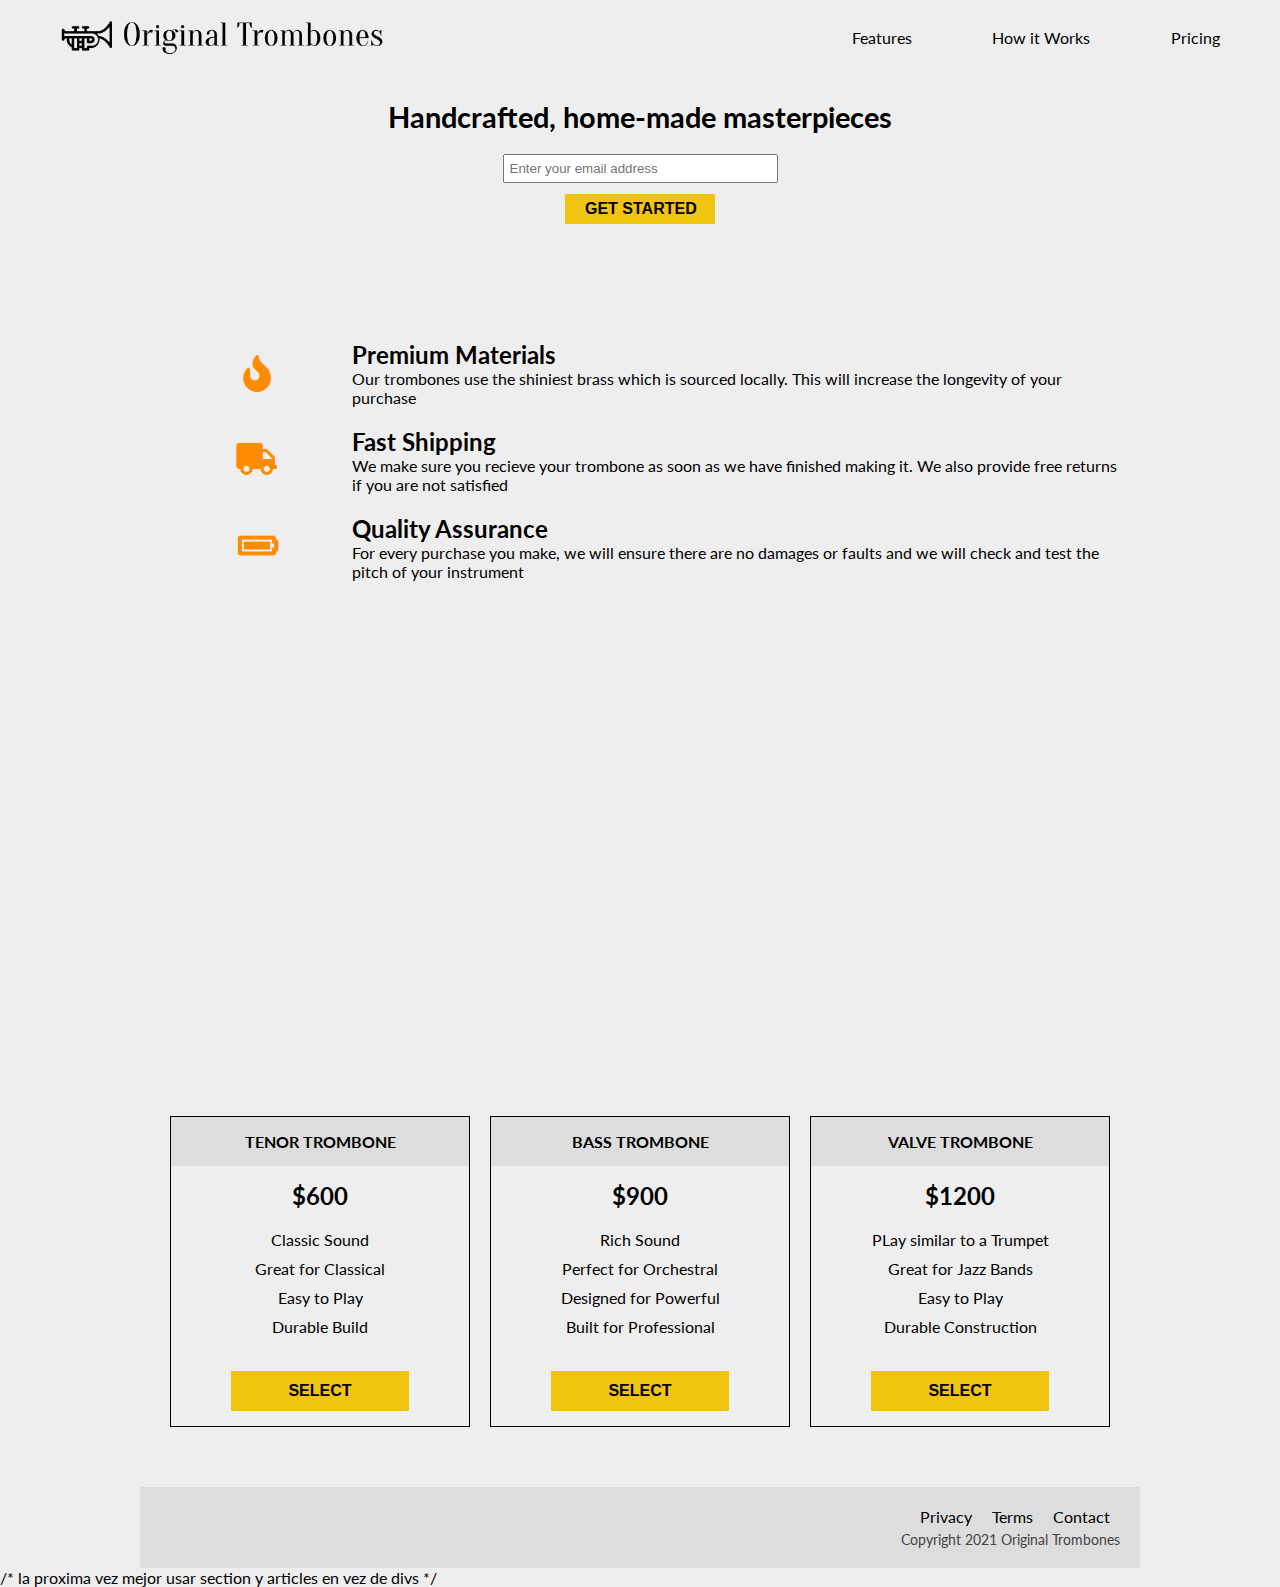
<file: proyecto-semana2/index.html>
<!DOCTYPE html>
<html lang="en">
<head>
    <title>Product Landing Page</title>
    <meta charset="UTF-8">
    <meta name="title" content="Product Landing Page">
    <meta name="description" content="Product Landing Page">
    <meta name="viewport" content="width=device-width, initial-scale=1.0">
    <link rel="stylesheet" href="style.css">
</head>

<body>
    <div id="page-wrapper">
        <header id="header">
            <div class="logo">
                <img id="header-img" src=icons/logo.png alt="original trombones" />
            </div>

            <nav id="nav-bar">
                <label for="menu-toggle" class="menu-toggle">
                    <div class="bar"></div>
                    <div class="bar"></div>
                    <div class="bar"></div>
                </label>
                <input type="checkbox" id="menu-toggle" />
                <ul id="nav-list">
                    <li><a class="nav-link" href="#features">Features</a></li>
                    <li><a class="nav-link" href="#how-it-works">How it Works</a></li>
                    <li><a class="nav-link" href="#pricing">Pricing</a></li>
                </ul>
            </nav>
        </header>
    </div>
    <div class="container"></div>
    <section id="hero">
        <h2>Handcrafted, home-made masterpieces</h2>
        <form id="form" action="index.html">
            <input name="email" id="email" type="email" placeholder="Enter your email address" required />
            <input id="submit" type="submit" value="GET STARTED" class="btn" />
        </form>
    </section>

    <div class="container">
        <section id="features">
            <div class="grid">
                <div class="icon"><img src=icons/flame_icon.png> </div>
                <div class="desc">
                    <h2>Premium Materials</h2>
                    <p>
                        Our trombones use the shiniest brass which is sourced locally. This will increase the longevity of your purchase
                    </p>
                </div>
            </div>
            <div class="grid">
                <div class="icon"><img src=icons/truck_icon.png> </div>
                <div class="desc">
                    <h2>Fast Shipping</h2>
                    <p>
                        We make sure you recieve your trombone as soon as we have finished making it. We also provide free returns if you are not satisfied
                    </p>
                </div>
            </div>
            <div class="grid">
                <div class="icon"><img src=icons/batery_icon.png> </div>
                <div class="desc">
                    <h2>Quality Assurance</h2>
                    <p>
                        For every purchase you make, we will ensure there are no damages or faults and we will check and test the pitch of your instrument
                    </p>
                </div>
            </div>
        </section>
        <section id="how-it-works">
            <iframe id="video" height="315"
                src="https://www.youtube-nocookie.com/embed/y8Yv4pnO7qc?rel=0&amp;controls=0&amp;showinfo=0"
                frameborder="0" allowfullscreen></iframe>
        </section>
        <section id="pricing">
            <div class="product" id="tenor">
                <div class="level">TENOR TROMBONE</div>
                <h2>$600</h2>
                <ol>
                    <li>Classic Sound</li>
                    <li>Great for Classical</li>
                    <li>Easy to Play</li>
                    <li>Durable Build</li>
                </ol>
                <button class="btn"><p class="negrilla">SELECT</p></button>
            </div>
            <div class="product" id="bass">
                <div class="level">BASS TROMBONE</div>
                <h2>$900</h2>
                <ol>
                    <li>Rich Sound</li>
                    <li>Perfect for Orchestral</li>
                    <li>Designed for Powerful</li>
                    <li>Built for Professional</li>
                </ol>
                <button class="btn"><p class="negrilla">SELECT</p></button>
            </div>
            <div class="product" id="valve">
                <div class="level">VALVE TROMBONE</div>
                <h2>$1200</h2>
                <ol>
                    <li>PLay similar to a Trumpet</li>
                    <li>Great for Jazz Bands</li>
                    <li>Easy to Play</li>
                    <li>Durable Construction</li>
                </ol>
                <button class="btn"><p class="negrilla">SELECT</p></button>
            </div>
        </section>
        <footer>
            <ul>
                <li><a href="#">Privacy</a></li>
                <li><a href="#">Terms</a></li>
                <li><a href="#">Contact</a></li>
            </ul>
            <span>Copyright 2021 Original Trombones</span>
        </footer>
    </div>
    <script>
        document.querySelectorAll('#nav-list a').forEach(link => {
            link.addEventListener('click', () => {
                document.getElementById('menu-toggle').checked = false;
            });
        });
    </script>
    </div>
</body>
</html>



/* la proxima vez mejor usar section y articles en vez de divs */
</file>
<file: proyecto-semana2/style.css>
/** global element styling **/
@import 'https://fonts.googleapis.com/css?family=Lato:400,700';

* {
    margin: 0;
    padding: 0;
    box-sizing: border-box;
}

body {
    background-color: #eee;
    font-family: 'Lato', sans-serif;
}

#page-wrapper {
    position: relative;
}

li {
    list-style: none;
}

a {
    color: #000;
    text-decoration: none;
}

/** global classes styling **/
.container {
    max-width: 1000px;
    width: 100%;
    margin: 0 auto;
}

.negrilla {
    font-weight: bold;
}

.btn {
    padding: 0 20px;
    height: 40px;
    font-size: 1em;
    font-weight: 900;
    margin-top: 10px;
    width: 60%;
    border: none;
    cursor: pointer;
}

.grid {
    display: flex;
}

header {
    position: fixed;
    top: 0;
    min-height: 75px;
    padding: 0px 20px;
    display: flex;
    justify-content: space-between;
    align-items: center;
    background-color: #eee;
    width: 100%;
}

.logo {
    width: 60vw;
}

.logo>img {
    width: 100%;
    height: 100%;
    display: flex;
    max-width: 350px;
    margin-left: 15px;
}

nav {
    display: flex;
    align-items: center;
}

/* Ocultar el checkbox */
#menu-toggle {
    display: none;
}

/* Estilos del menú hamburguesa */
.menu-toggle {
    display: none;
    flex-direction: column;
    cursor: pointer;
}

.menu-toggle .bar {
    width: 25px;
    height: 3px;
    background-color: #333;
    margin: 3px 0;
}

/* Estilos del menú en pantallas pequeñas */
@media (max-width: 768px) {
    nav>ul {
        display: none;
        flex-direction: column;
        width: 100%;
        background-color: #eee;
        position: absolute;
        top: 75px;
        left: 0;
        z-index: 1;
    }

    nav>ul.active {
        display: flex;
    }

    nav>ul li {
        text-align: center;
        padding: 10px;
    }

    .menu-toggle {
        display: flex;
    }

/* Mostrar el menú cuando el checkbox está marcado */
    #menu-toggle:checked+ul {
        display: flex;
    }

}

/* Estilos del menú en pantallas grandes */
@media (min-width: 769px) {
    nav>ul {
        display: flex; /* Asegura que el menú esté visible */
        flex-direction: row; /* Fuerza la disposición en línea */
        width: 35vw;
        justify-content: space-around;
        position: static; /* Restablece la posición a estática */
        background-color: transparent; /* Elimina el fondo del menú */
    }

    .menu-toggle {
        display: none; /* Oculta el menú hamburguesa */
    }
}

#hero {
    display: flex;
    flex-direction: column;
    text-align: center;
    gap: 10px;
    height: 200px;
    margin-top: 100px;
    padding: 0 20px;
}

#hero>h2 {
    font-size: 1.8em;
}

#hero input[type='email'] {
    max-width: 275px;
    width: 100%;
    padding: 5px;
}

#hero input[type='submit'] {
    max-width: 150px;
    width: 100%;
    height: 30px;
    margin: 1px 0;
    border: 0;
    background-color: #f1c40f;
}

#hero input[type='submit']:hover {
    background-color: orange;
    transition: background-color 1s;
}

#hero form {
    display: flex;
    flex-direction: column;
    align-items: center;
    gap: 10px;
    margin-top: 10px;
}

#features {
    text-align: left;
    margin-top: 20px;
    padding: 20px;
}

#features .icon {
    display: flex;
    align-items: center;
    justify-content: center;
    width: 20%;
    color: darkorange;
    margin-bottom: 20px;
}

#features .icon img {
    max-width: 50px;
}

#features .desc {
    display: flex;
    flex-direction: column;
    justify-content: center;
    width: 80%;
    margin-bottom: 20px;
}

#how-it-works {
    margin-top: 50px;
    display: flex;
    justify-content: center;
    padding: 20px;
}

#how-it-works>iframe {
    max-width: 560px;
    width: 100%;
}

#pricing {
    margin-top: 60px;
    display: flex;
    justify-content: center;
    flex-wrap: wrap;
    padding: 20px;
}

.product {
    display: flex;
    flex-direction: column;
    width: 300px;
    border: #000 1px solid;
    align-items: center;
    margin: 10px;
}

.product>.level {
    background-color: #ddd;
    color: rgb(0, 0, 0);
    padding: 15px 0;
    width: 100%;
    text-align: center;
    font-weight: 700;
}

.product>h2 {
    margin-top: 15px;
    text-align: center;
}

.product>ol {
    margin: 15px 0;
    text-align: center;
    list-style: none;
}

.product>ol>li {
    padding: 5px 0;
}

.product>button {
    border: 0;
    margin: 15px 0;
    background-color: #f1c40f;
    font-weight: 400;
}

.product>button:hover {
    background-color: rgb(32, 31, 29);
    transition: background-color 1s;
}

footer {
    margin-top: 30px;
    background-color: #ddd;
    padding: 20px;
}

footer>ul {
    display: flex;
    justify-content: flex-end;
    flex-wrap: wrap;
}

footer>ul>li {
    padding: 0 10px;
}

footer>span {
    margin-top: 5px;
    display: flex;
    justify-content: flex-end;
    font-size: 0.9em;
    color: #444;
}
</file>
